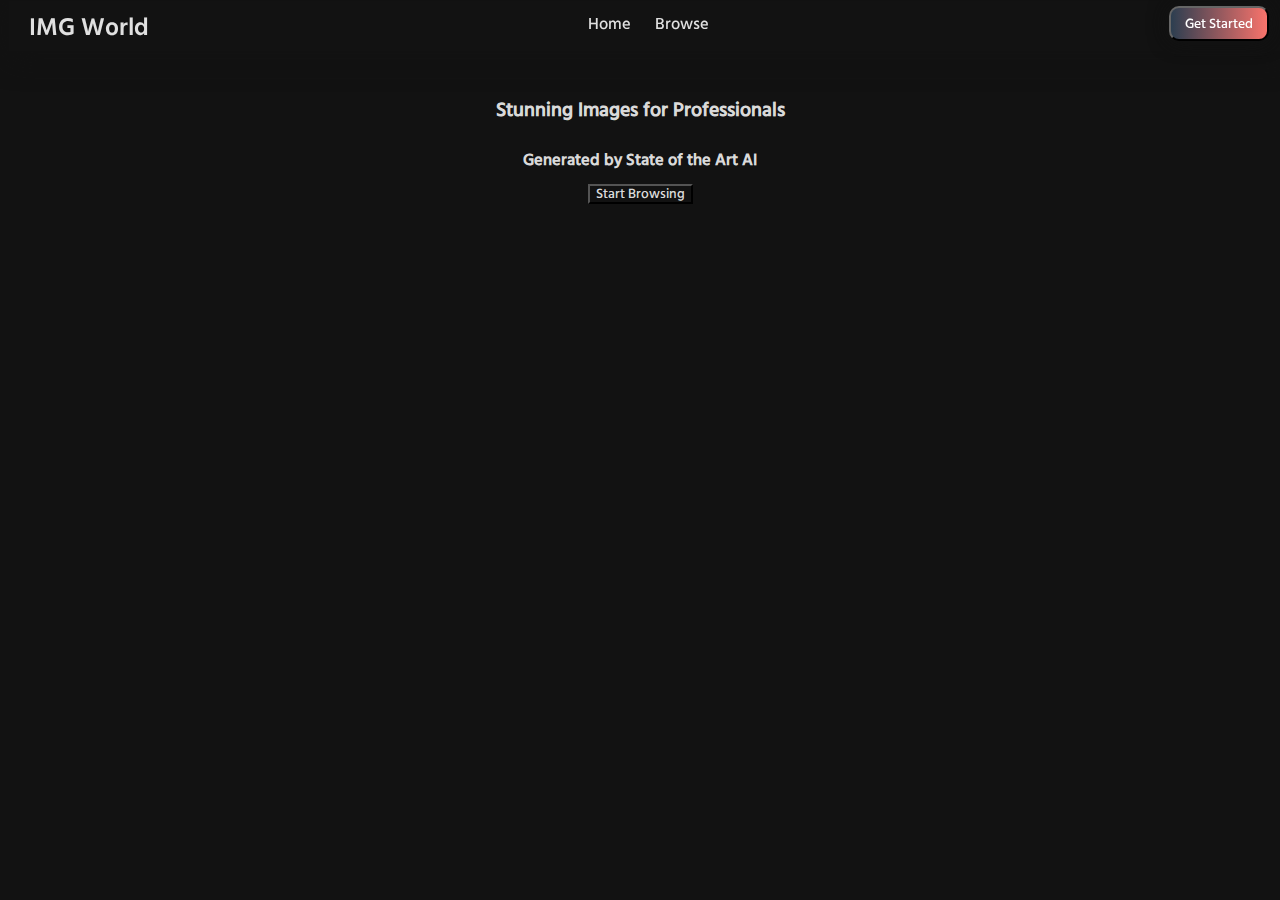
<file: index.html>
<!DOCTYPE html>
<html lang="en">

<head>
    <meta charset="UTF-8">
    <meta http-equiv="X-UA-Compatible" content="IE=edge">
    <meta name="viewport" content="width=device-width, initial-scale=1.0">
    <title>Img World</title>
    <link rel="icon" href="./public/favicon.ico" sizes="any">
    <link rel="icon" href="./public/favicon.svg" type="image/svg+xml">
    <link rel="apple-touch-icon" href="./public/apple-touch-icon.png">
    <link rel="manifest" href="./public/site.webmanifest">
    <link rel="preconnect" href="https://fonts.googleapis.com">
    <link rel="preconnect" href="https://fonts.gstatic.com" crossorigin>
    <link href="https://fonts.googleapis.com/css2?family=Raleway:wght@200&display=swap" rel="stylesheet">
    <link href="./css/home-styles.css" rel="stylesheet" />
    <link href="./css/navbar.css" rel="stylesheet" />
</head>


<body>
    <nav id="main-nav">
        <span class="left-links"> IMG World </span>
        <nav id="centered-links">
            <a href="./index.html">Home</a>
            <a href="./Browse.html">Browse</a>
        </nav>
        <button class="right-links">Get Started</button>
    </nav>

    <div class="login-modal">
        <span class="close">&times;</span>
        <form>
            <label for="email">Email:</label>
            <input type="email" id="email" name="email" required>
            <label for="password">Password:</label>
            <input type="password" id="password" name="password" required>
            <p class="btn-text"><a href="#">Coninue with Google</a></p>
            <input type="submit" value="Sign in">
        </form>
    </div>

    <main>
        <h2>Stunning Images for Professionals</h2>
        <h3>Generated by State of the Art AI</h3>
        <form action="./Browse.html">
            <button>Start Browsing</button>
        </form>
    </main>
</body>

</html>
</file>
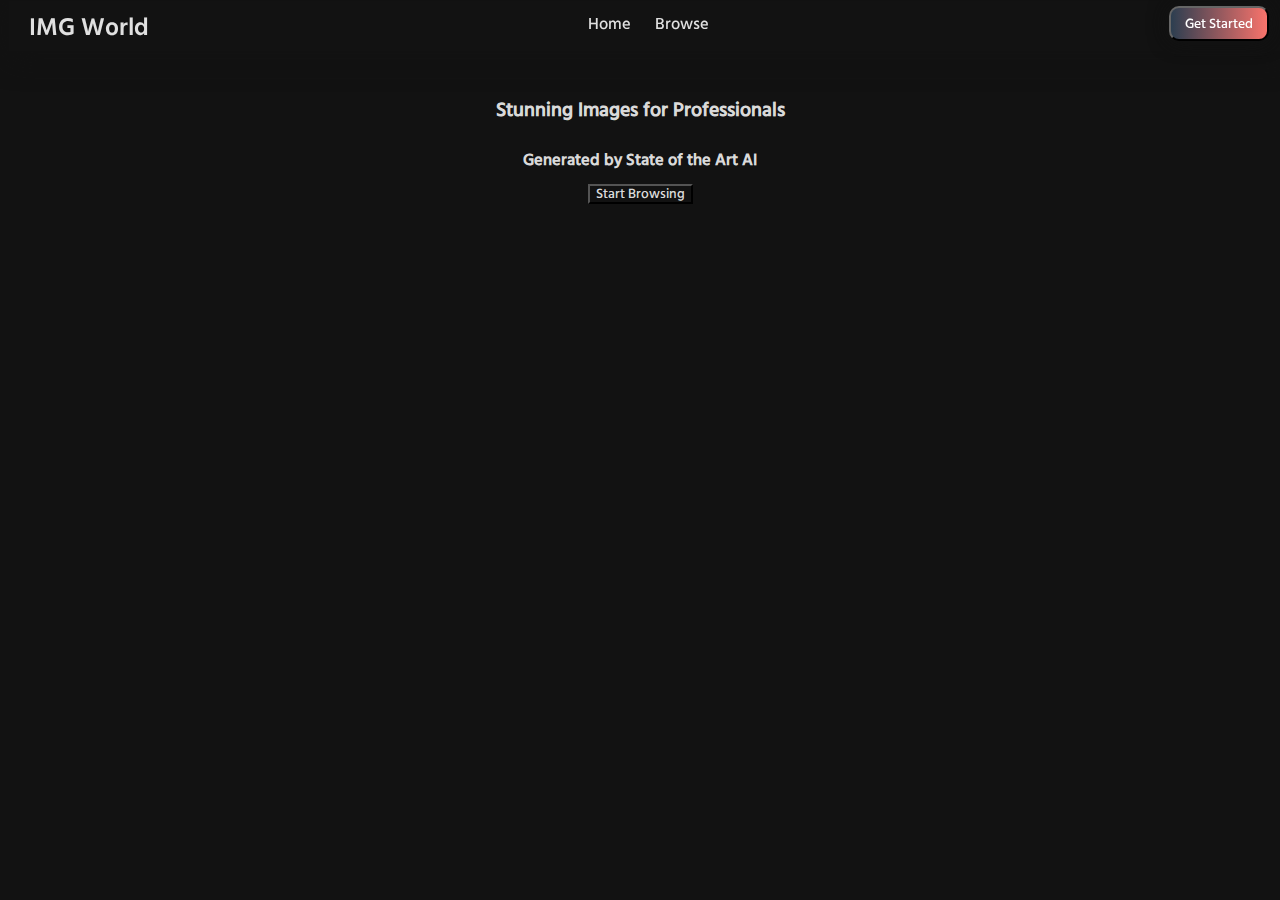
<file: templates/index.html>
<!DOCTYPE html>
<html lang="en">

<head>
    <meta charset="UTF-8">
    <meta http-equiv="X-UA-Compatible" content="IE=edge">
    <meta name="viewport" content="width=device-width, initial-scale=1.0">
    <title>Img World</title>
    <link rel="icon" href="../public/favicon.ico" sizes="any">
    <link rel="icon" href="../public/favicon.svg" type="image/svg+xml">
    <link rel="apple-touch-icon" href="./public/apple-touch-icon.png">
    <link rel="manifest" href="../public/site.webmanifest">
    <link rel="preconnect" href="https://fonts.googleapis.com">
    <link rel="preconnect" href="https://fonts.gstatic.com" crossorigin>
    <link href="https://fonts.googleapis.com/css2?family=Raleway:wght@200&display=swap" rel="stylesheet">
    <link href="../css/home-styles.css" rel="stylesheet" />
    <link href="../css/navbar.css" rel="stylesheet" />
</head>


<body>
    <nav id="main-nav">
        <span class="left-links"> IMG World </span>
        <nav id="centered-links">
            <a href="./index.html">Home</a>
            <a href="./Browse.html">Browse</a>
        </nav>
        <button class="right-links">Get Started</button>
    </nav>

    <div class="login-modal">
        <span class="close">&times;</span>
        <form>
            <label for="email">Email:</label>
            <input type="email" id="email" name="email" required>
            <label for="password">Password:</label>
            <input type="password" id="password" name="password" required>
            <p class="btn-text"><a href="#">Coninue with Google</a></p>
            <input type="submit" value="Sign in">
        </form>
    </div>

    <main>
        <h2>Stunning Images for Professionals</h2>
        <h3>Generated by State of the Art AI</h3>
        <form action="./Browse.html">
            <button>Start Browsing</button>
        </form>
    </main>
</body>

</html>
</file>
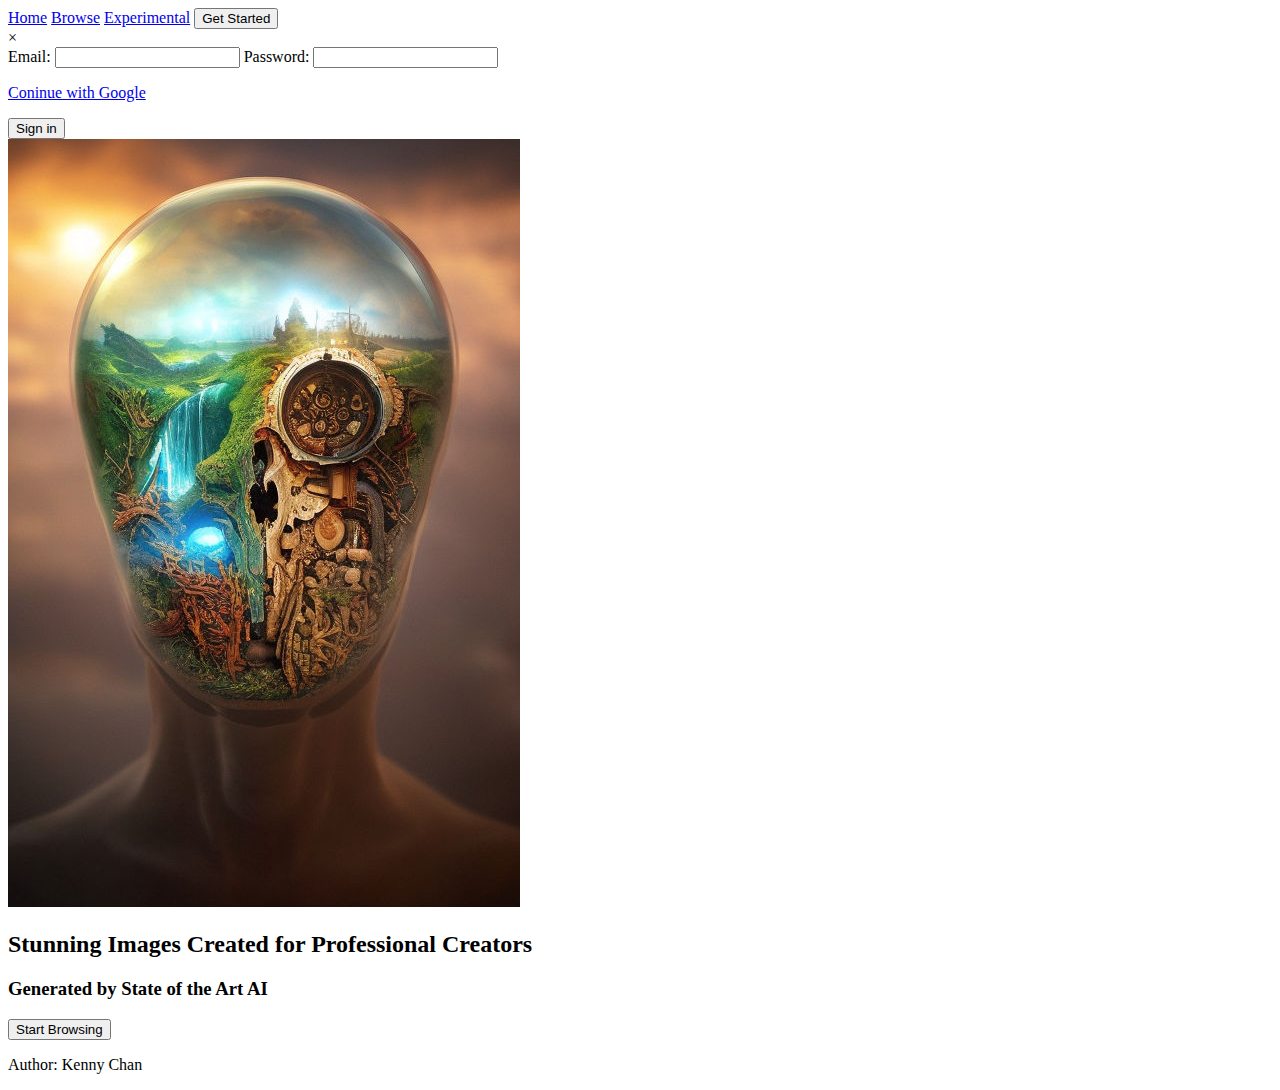
<file: templates/Homepage.html>
<!DOCTYPE html>
<html lang="en">

<head>
    <meta charset="UTF-8">
    <meta http-equiv="X-UA-Compatible" content="IE=edge">
    <meta name="viewport" content="width=device-width, initial-scale=1.0">
    <title>Img World</title>
    <link rel="icon" href="/public/favicon.ico" sizes="any">
    <link rel="icon" href="/public/favicon.svg" type="image/svg+xml">
    <link rel="apple-touch-icon" href="/public/apple-touch-icon.png">
    <link rel="manifest" href="/public/site.webmanifest">
    <meta name="theme-color" content="#1E3A8A">
</head>


<body>
    <nav>
        <a class="active" href="#home">Home</a>
        <a href="./Browse.html">Browse</a>
        <a href="./Experimental.html">Experimental</a>
        <button type="button">Get Started</button>
    </nav>


    <div class="login-modal">
        <span class="close">&times;</span>
        <form>
            <label for="email">Email:</label>
            <input type="email" id="email" name="email" required>
            <label for="password">Password:</label>
            <input type="password" id="password" name="password" required>
            <p class="btn-text"><a href="#">Coninue with Google</a></p>
            <input type="submit" value="Sign in">
        </form>
    </div>

    <main>
        <img src="../images/homepage-asset.jpeg" alt="Image of world layered on human head">
        <h2>Stunning Images Created for Professional Creators</h2>
        <h3>Generated by State of the Art AI</h3>

        <form action="./Browse.html">
            <button>Start Browsing</button>
        </form>

    </main>

    <footer>
        <p>Author: Kenny Chan<br>
    </footer>

</body>

</html>
</file>
<file: css/home-styles.css>
:root {
    --bg-black: #121212;
    --border-black: rgba(18, 18, 18, 0.14);
    --white-text: rgba(255, 255, 255, 0.87);
    --blur-black: rgba(18, 18, 18, 0.89);
}

@font-face {
    font-family: Calcutta-Medium;
    src: url(Calcutta-Medium.otf);
}

@font-face {
    font-family: Calcutta-SemiBold;
    src: url(Calcutta-SemiBold.otf);
}

* {
    font-family: Calcutta-Medium, sans-serif;
    background-color: var(--bg-black);
    color: var(--white-text);
}

main {
    display: flex;
    flex-direction: column;
    margin-top: 85px;
    justify-content: center;
    align-items: center;
}

h2 {
    font-size: larger;
}

h3 {
    font-size: medium;
}
</file>
<file: css/navbar.css>
:root {
    --bg-black: #121212;
    --border-black: rgba(18, 18, 18, 0.14);
    --white-text: rgba(255, 255, 255, 0.87);
    --blur-black: rgba(18, 18, 18, 0.89);
}

@font-face {
    font-family: Calcutta-Medium;
    src: url(Calcutta-Medium.otf);
}

@font-face {
    font-family: Calcutta-SemiBold;
    src: url(Calcutta-SemiBold.otf);
}

* {
    font-family: Calcutta-Medium, sans-serif;
    background-color: var(--bg-black);
    color: var(--white-text);
}

.left-links,
.right-links {
    background-color: transparent;
}

.left-links {
    font-family: Calcutta-SemiBold;
    font-size: 1.5em;
    margin: 20px;
    margin-top: 15px;
}

.right-links a {
    background-color: inherit;
}

#main-nav>button {
    background-image: linear-gradient(to right, #2C3E50 0%, #FD746C  51%, #2C3E50  100%);    
    transition: 0.5s;
    background-size: 200% auto;
    color: white;            
    box-shadow: 0 0 20px var(--bg-black);
    border-radius: 10px;
    width: 100px;
    height: 70%;
    margin: 5px;
    margin-right: 20px;
    justify-self: end;
    border-color: var(--bg-black);
    overflow: hidden;
    text-overflow: ellipsis;
    padding: 0px;
}

#main-nav>button:hover {
    background-position: right center; 
    color: black;
    text-decoration: none;
}

.login-modal {
    display: none;
}

#centered-links>a {
    margin: 10px;
    background-color: inherit;
    transition: color .3s ease-in-out, box-shadow .3s ease-in-out;
    box-shadow: inset 0 0 0 0 lightblue;
    text-decoration: none;
    font-size: 1em;
}

#centered-links>a:hover {
    box-shadow: inset 110px 0 0 0 lightcoral;
    color: white;
}

#main-nav {
    display: grid;
    grid-template-columns: 1fr 1fr 1fr;
    grid-template-rows: 50px;
    grid-template-areas:
        "left center right";
    position: fixed;
    top: 0;
    width: 100%;

    /* From https://css.glass */
    background: var(--blur-black);
    box-shadow: 0 4px 30px var(--blur-black);
    backdrop-filter: blur(7.5px);
    -webkit-backdrop-filter: blur(6.5px);
    border: 1px solid var(--blur-black);
}

#centered-links {
    margin: 10px;
    margin-top: 15px;
    justify-self: center;
    background-color: transparent;
}

@media screen and (max-width: 600px) {
    .left-links {
        font-family: Calcutta-SemiBold;
        font-size: 15px;
        margin: 20px;
        margin-top: 15px;
    }

    #centered-links>a {
        margin: 2px;
        background-color: inherit;
        transition: color .3s ease-in-out, box-shadow .3s ease-in-out;
        box-shadow: inset 0 0 0 0 lightblue;
        text-decoration: none;
        font-size: 10px;
    }

    #main-nav>button {
        background-image: linear-gradient(to right, #2C3E50 0%, #FD746C  51%, #2C3E50  100%);    
        transition: 0.5s;
        background-size: 200% auto;
        color: white;            
        box-shadow: 0 0 20px var(--bg-black);
        border-radius: 10px;
        width: 80px;
        height: 70%;
        margin: 5px;
        font-size: 10px;
        margin-right: 20px;
        justify-self: end;
        border-color: var(--bg-black);
        overflow: hidden;
        text-overflow: ellipsis;
        padding: 0px;
    }
}
</file>
